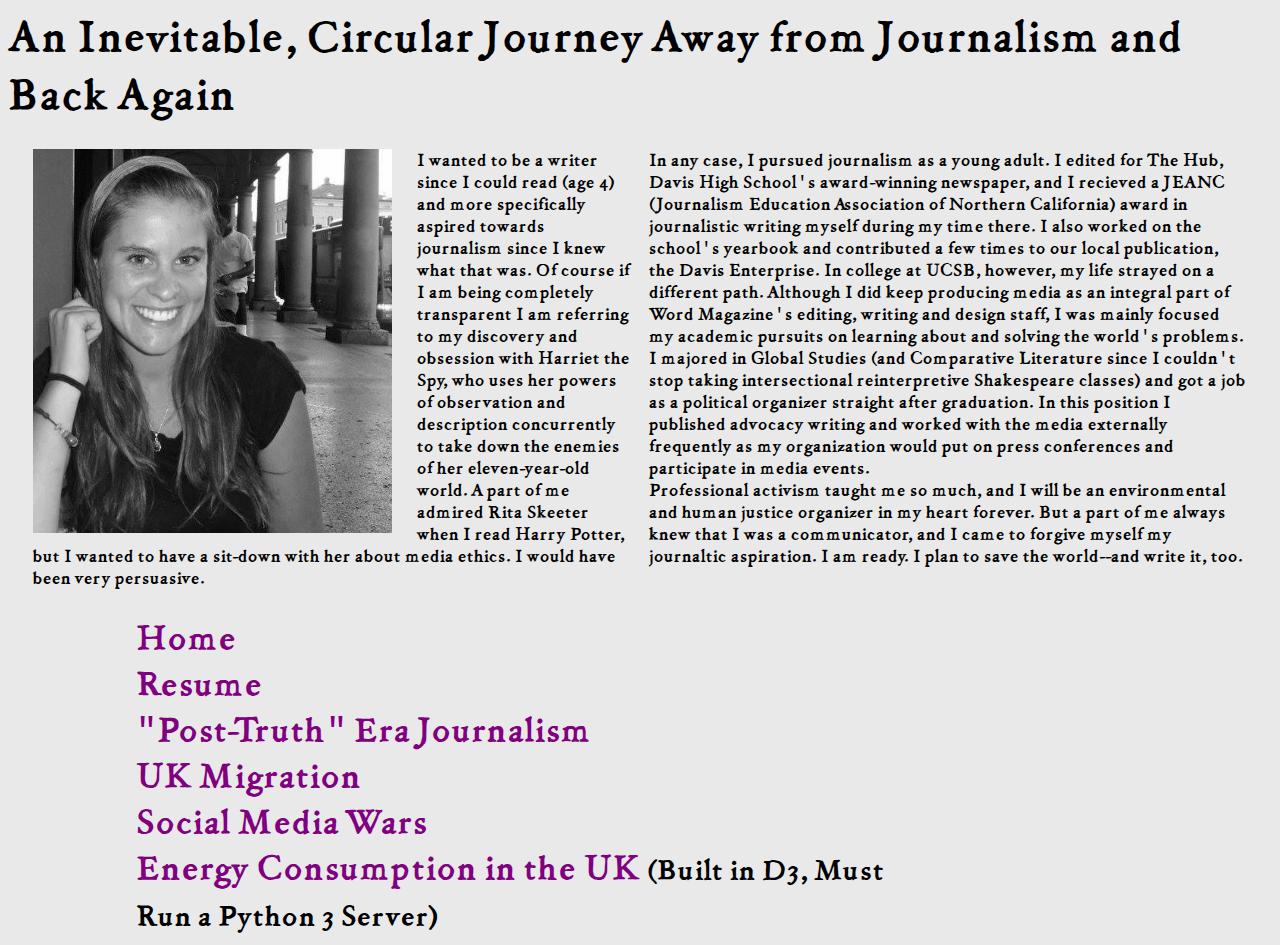
<file: aboutme.html>
<!Doctype html>
<html lang="en">
<head>
  <link rel="stylesheet" href="main_home.css">
  <meta name="viewport" content="width=device-width, initial-scale=1.0">
  <meta charset="UTF-8">
  <title>Becca Thomas Loux</title> <!--title of page, shows up in tab on some browsers, but not a page element-->
</head>
<body>
  <div class="flex-wrapper">
    <header>
      <h1 class="introheadline">An Inevitable, Circular Journey Away from Journalism and Back Again</h1>
    </header>
    <section class="intro">
      <img class= "me" src="me.jpg" alt="me" height="30%" width="90%">
      <p>I wanted to be a writer since I could read (age 4) and more specifically aspired towards journalism since I knew what that was. Of course if I am being completely transparent I am referring to my discovery and obsession with Harriet the Spy, who uses her powers of observation and description concurrently to take down the enemies of her eleven-year-old world. A part of me admired Rita Skeeter when I read Harry Potter, but I wanted to have a sit-down with her about media ethics. I would have been very persuasive.</p>
    <p>In any case, I pursued journalism as a young adult. I edited for The Hub, Davis High School's award-winning newspaper, and I recieved a JEANC (Journalism Education Association of Northern California) award in journalistic writing myself during my time there. I also worked on the school's yearbook and contributed a few times to our local publication, the Davis Enterprise. In college at UCSB, however, my life strayed on a different path. Although I did keep producing media as an integral part of Word Magazine's editing, writing and design staff, I was mainly focused my academic pursuits on learning about and solving the world's problems. I majored in Global Studies (and Comparative Literature since I couldn't stop taking intersectional reinterpretive Shakespeare classes) and got a job as a political organizer straight after graduation. In this position I published advocacy writing and worked with the media externally frequently as my organization would put on press conferences and participate in media events.
    </p>
  <p>Professional activism taught me so much, and I will be an environmental and human justice organizer in my heart forever. But a part of me always knew that I was a communicator, and I came to forgive myself my journaltic aspiration. I am ready. I plan to save the world--and write it, too.</p>
</section>
<div>
  <ul class = "linkso">
    <li><a class="links" href="index.html">Home</a></li>
    <li><a class="links" href="resume.html">Resume</a></li>
    <li><a class="links" href="posttruth.html">"Post-Truth" Era Journalism</a></li>
    <li><a class="links" href="immigrationstory.html">UK Migration</a></li>
    <li><a class="links" href="index_hash.html">Social Media Wars</a></li>
    <li><a class="links" href="indexEC.html">Energy Consumption in the UK <small>(Built in D3, Must Run a Python 3 Server)</small></a></li>
  </ul>
</div>
</body>
</html>
</file>
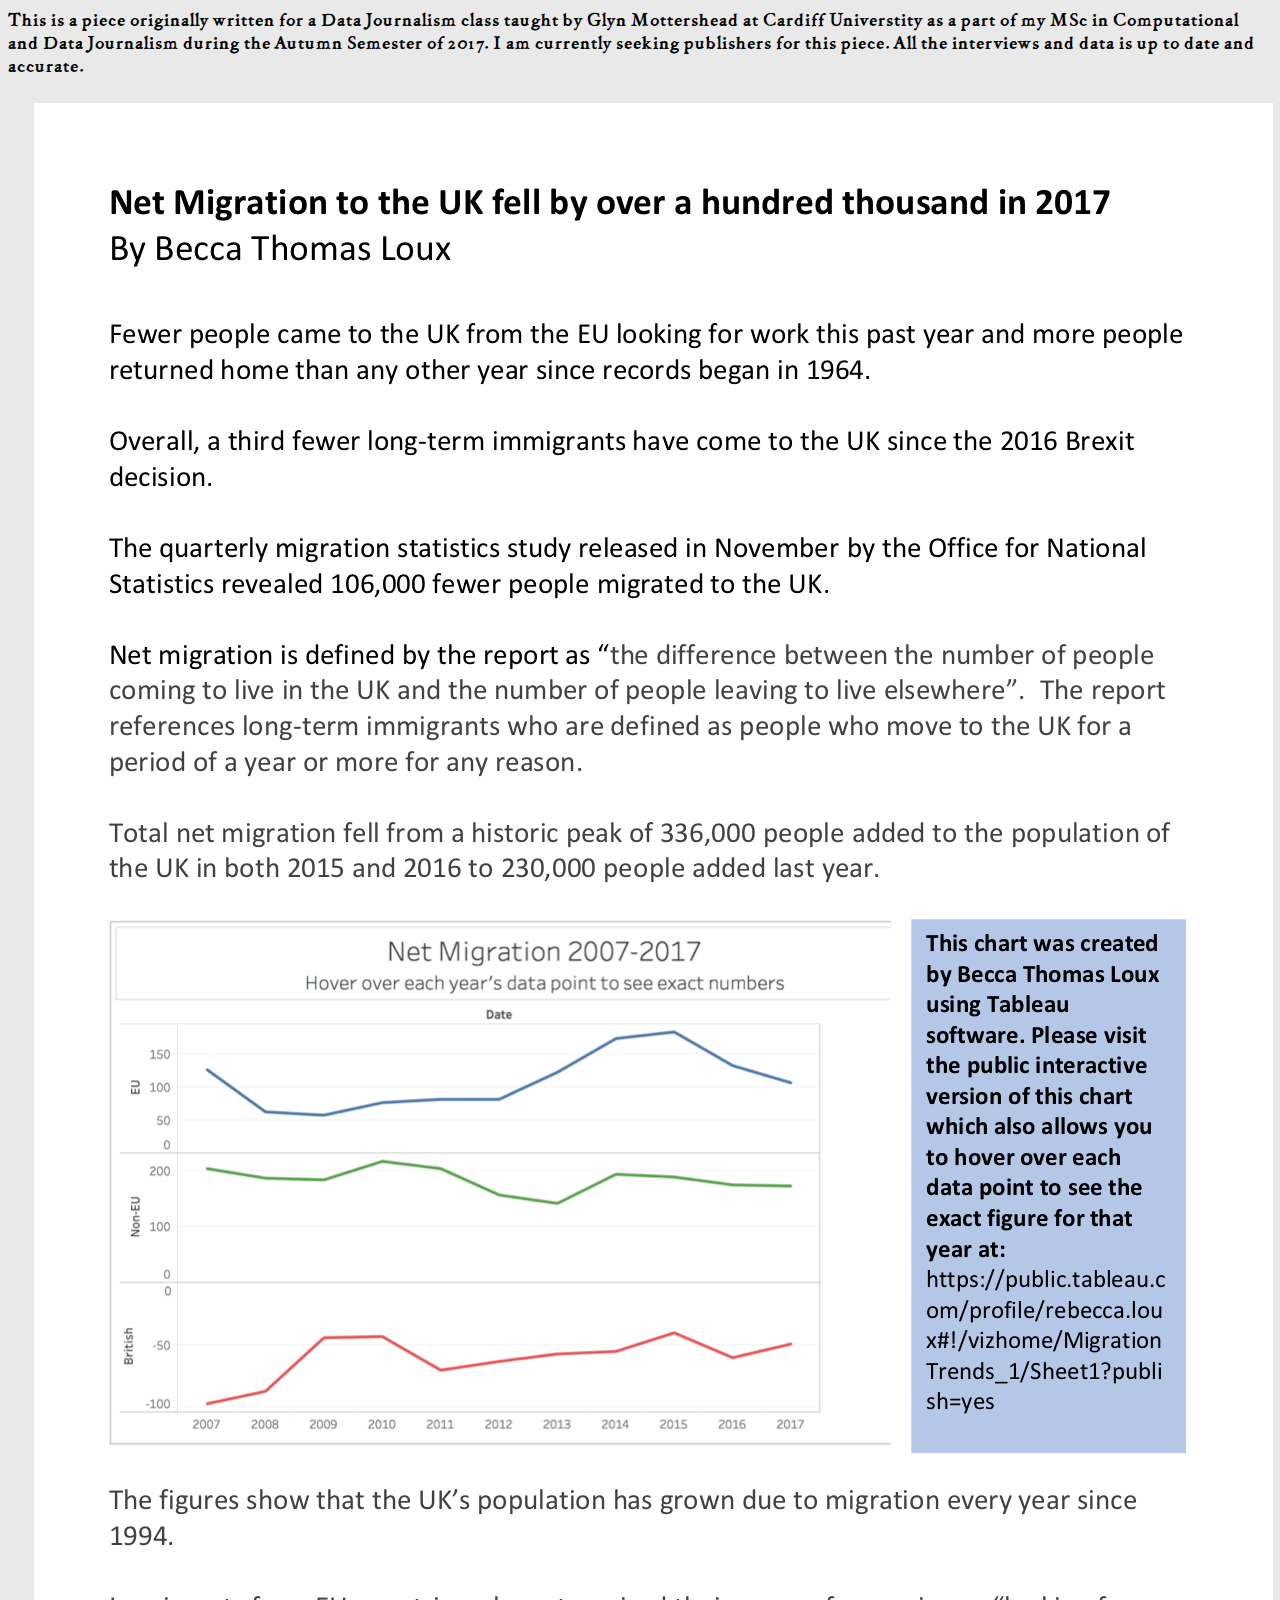
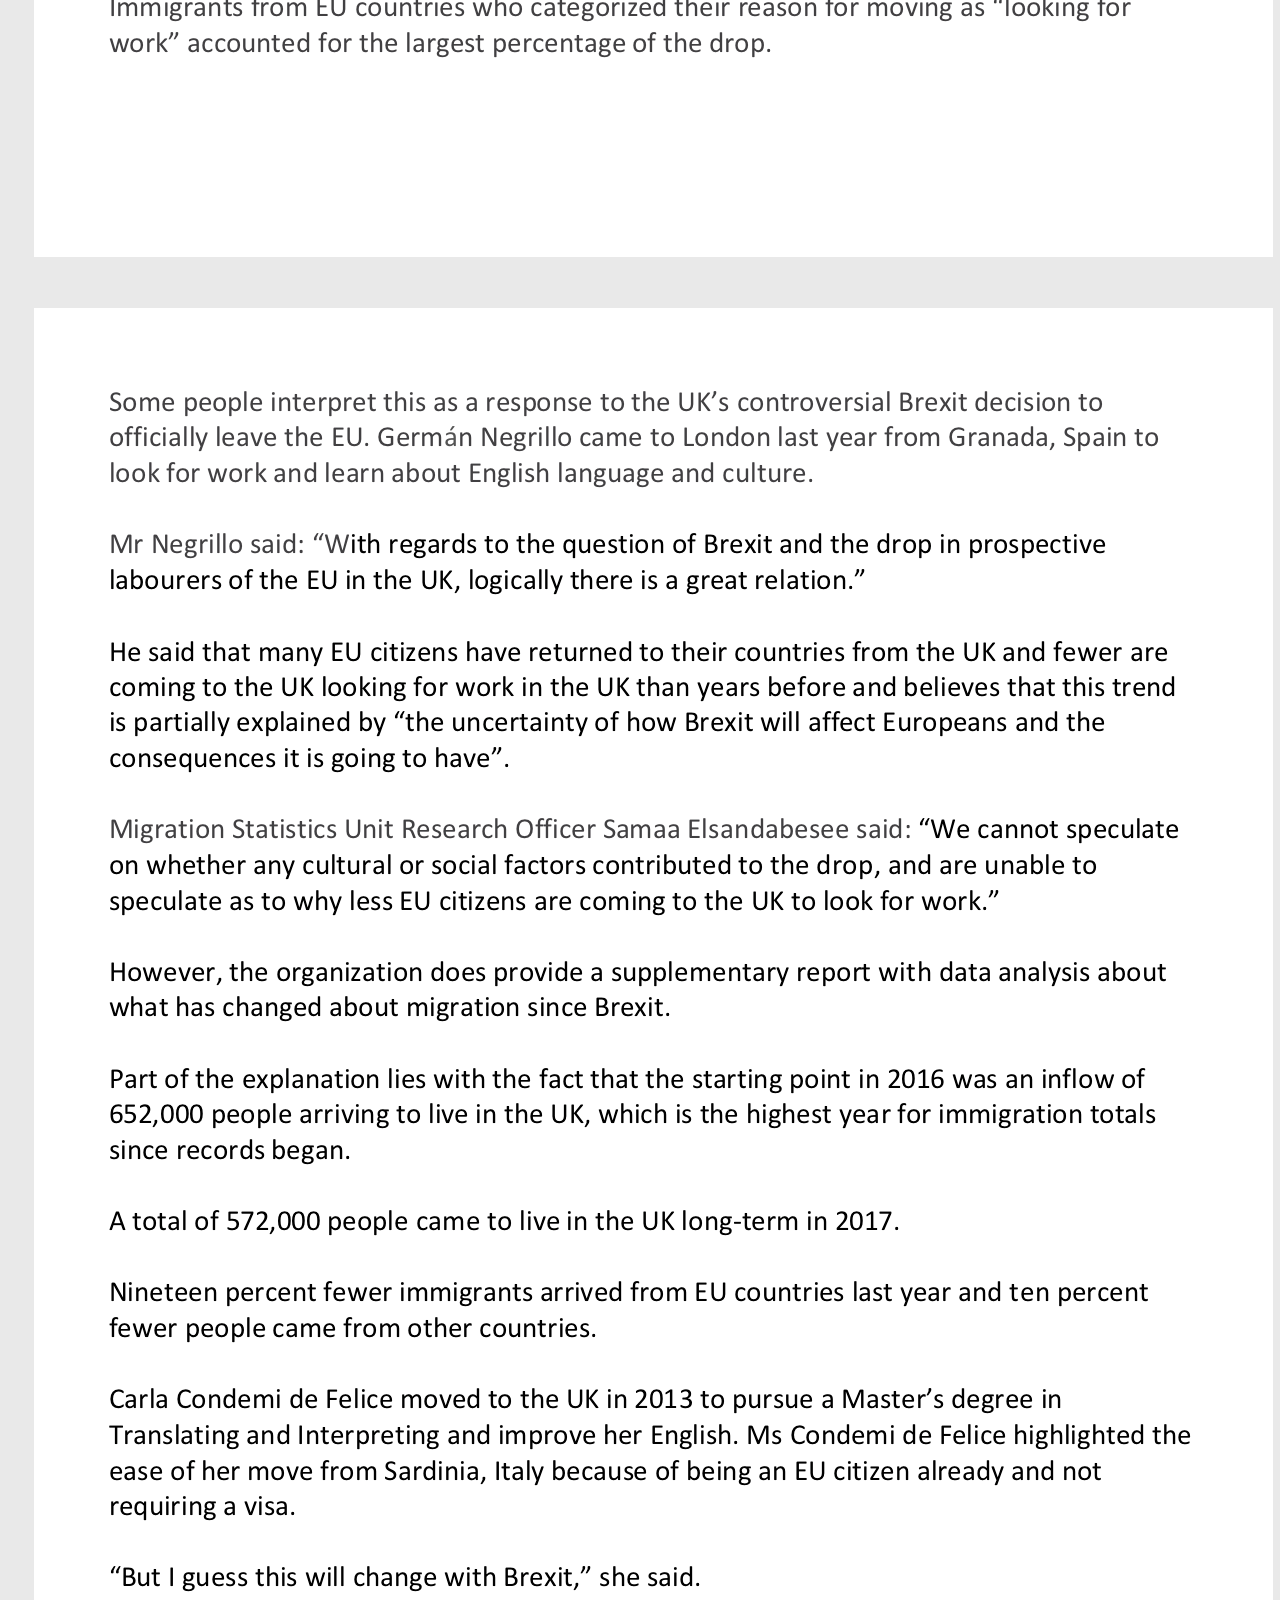
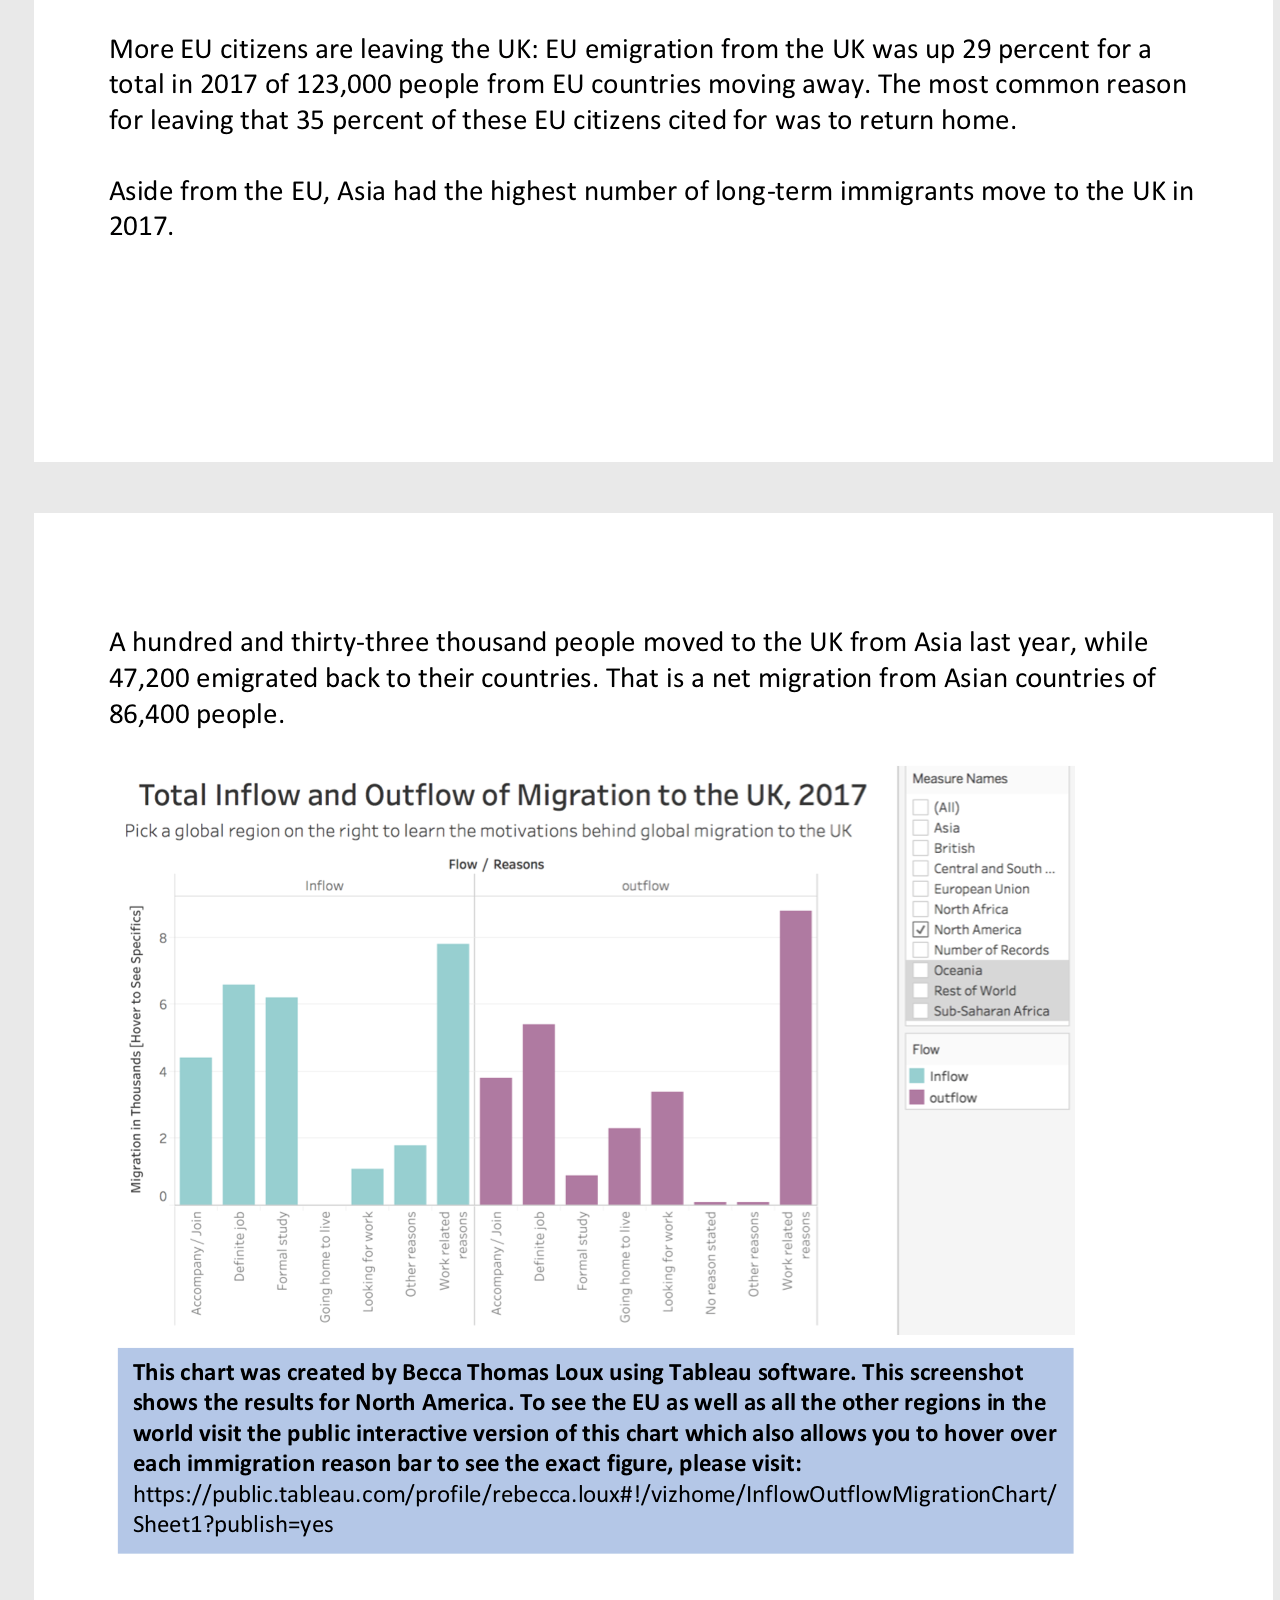
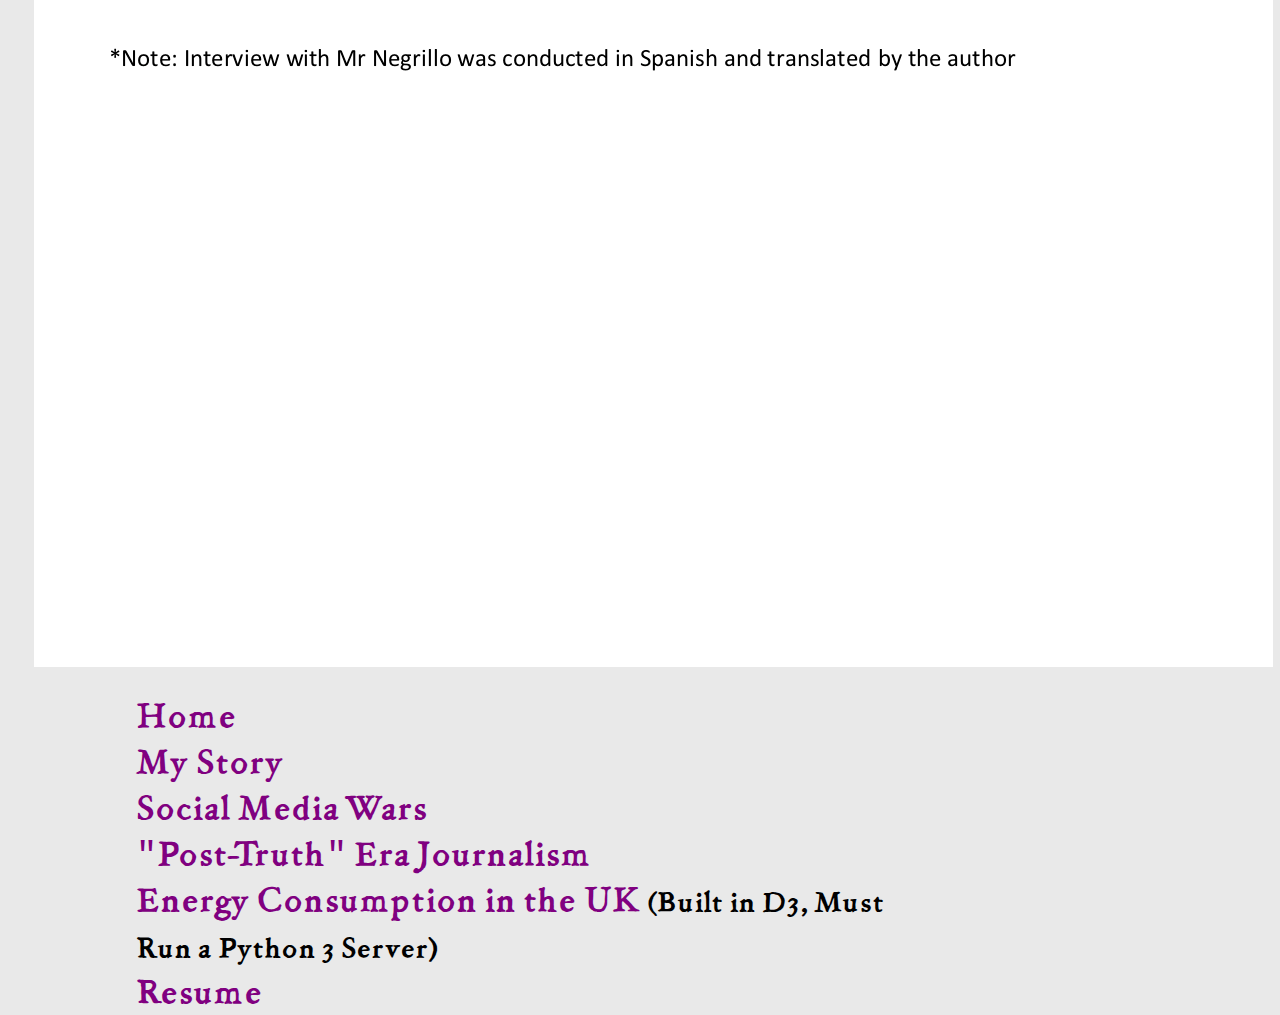
<file: immigrationstory.html>
<!Doctype html>
<html lang="en">
<head>
  <link rel="stylesheet" href="main_home.css">
  <meta name="viewport" content="width=device-width, initial-scale=1.0">
  <meta charset="UTF-8">
  <title>Becca Thomas Loux</title> <!--title of page, shows up in tab on some browsers, but not a page element-->
</head>
<body>
  <div>
<h1 class="expl">This is a piece originally written for a Data Journalism class taught by Glyn Mottershead at Cardiff Universtity as a part of my MSc in Computational and Data Journalism during the Autumn Semester of 2017. I am currently seeking publishers for this piece. All the interviews and data is up to date and accurate.</h1>
<article>
  <img class="article" src="page_one.png" alt="pgone">
  <img class="article" src="page_2.png" alt="pgtwo">
  <img class="article" src="page_3.png" alt="pgthree">
</article>
  <div>
    <ul class = "linkso">
      <li><a class="links" href="index.html">Home</a></li>
      <li><a class="links" href="aboutme.html">My Story</a></li>
      <li><a class="links" href="index_hash.html">Social Media Wars</a></li>
      <li><a class="links" href="posttruth.html">"Post-Truth" Era Journalism</a></li>
      <li><a class="links" href="indexEC.html">Energy Consumption in the UK <small>(Built in D3, Must Run a Python 3 Server)</small></a></li>
      <li><a class="links" href="resume.html">Resume</a></li>
    </ul>
  </div>
</body>
</html>
</file>
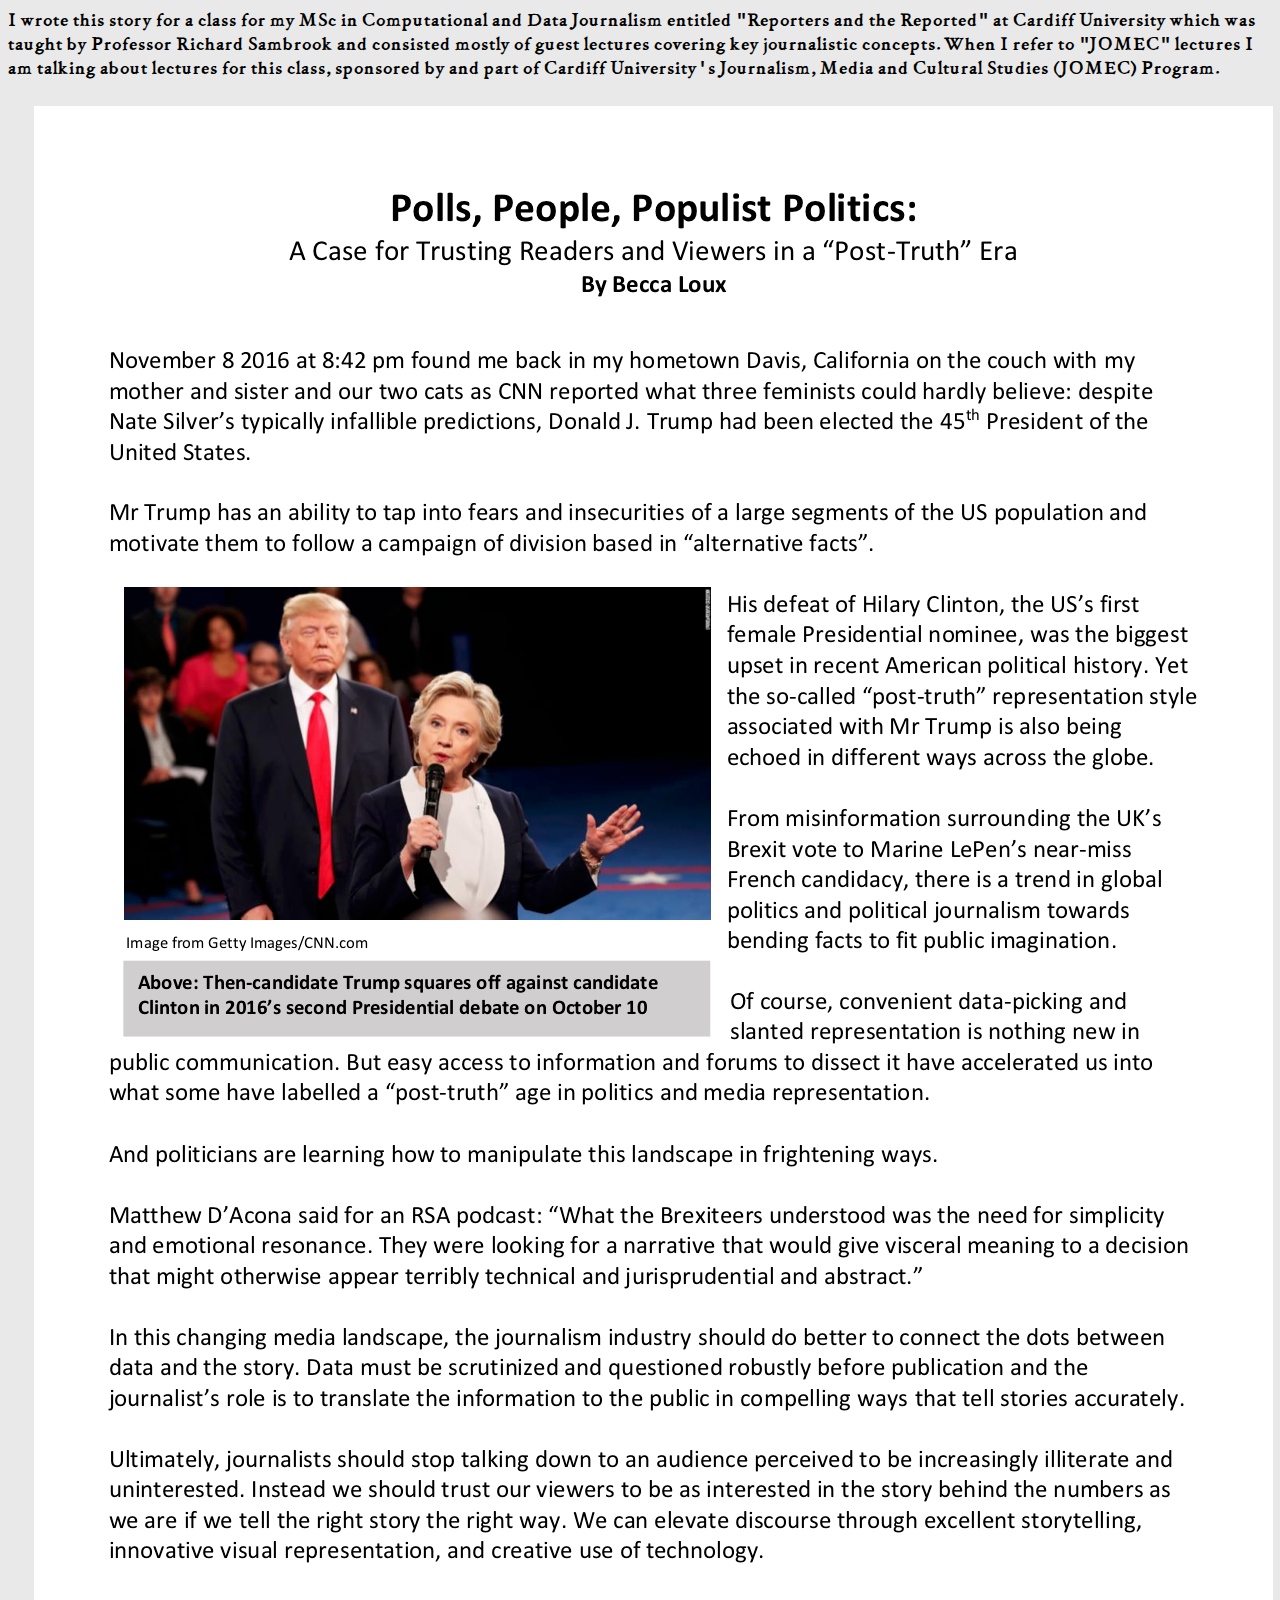
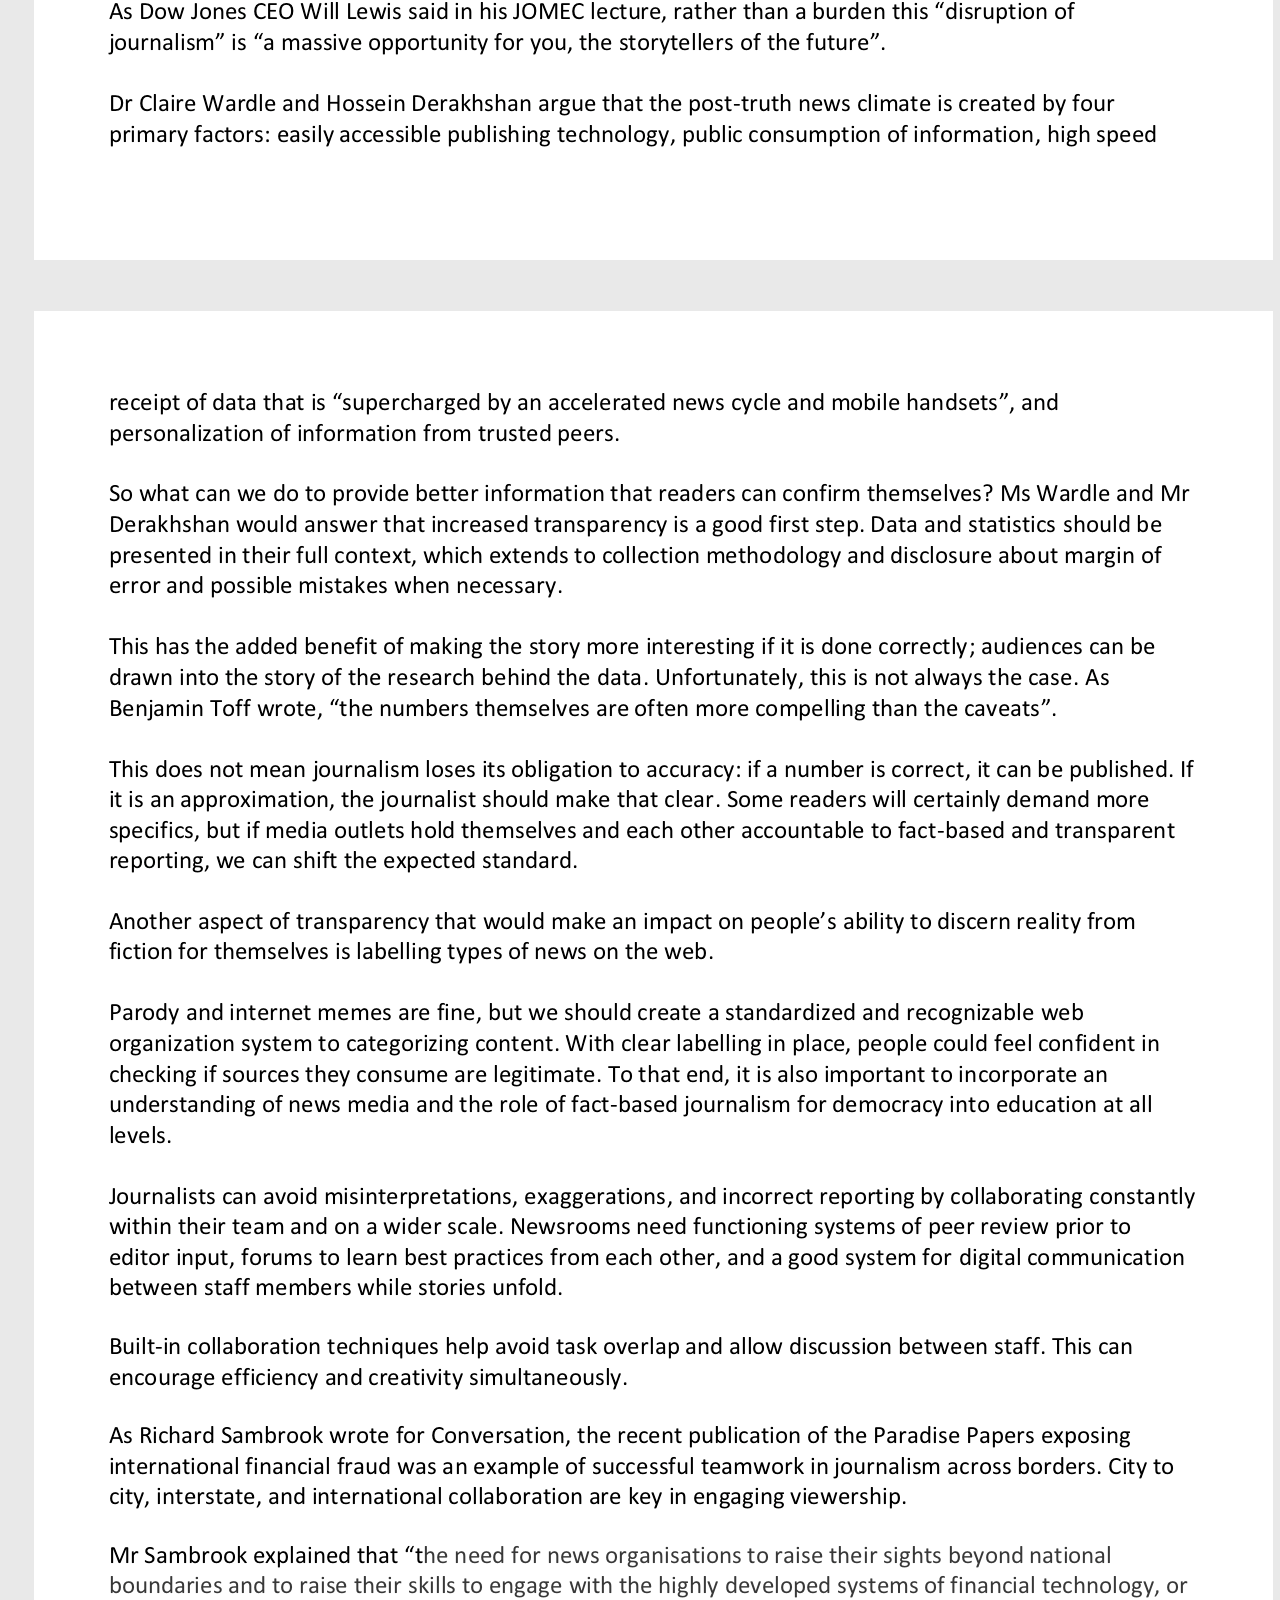
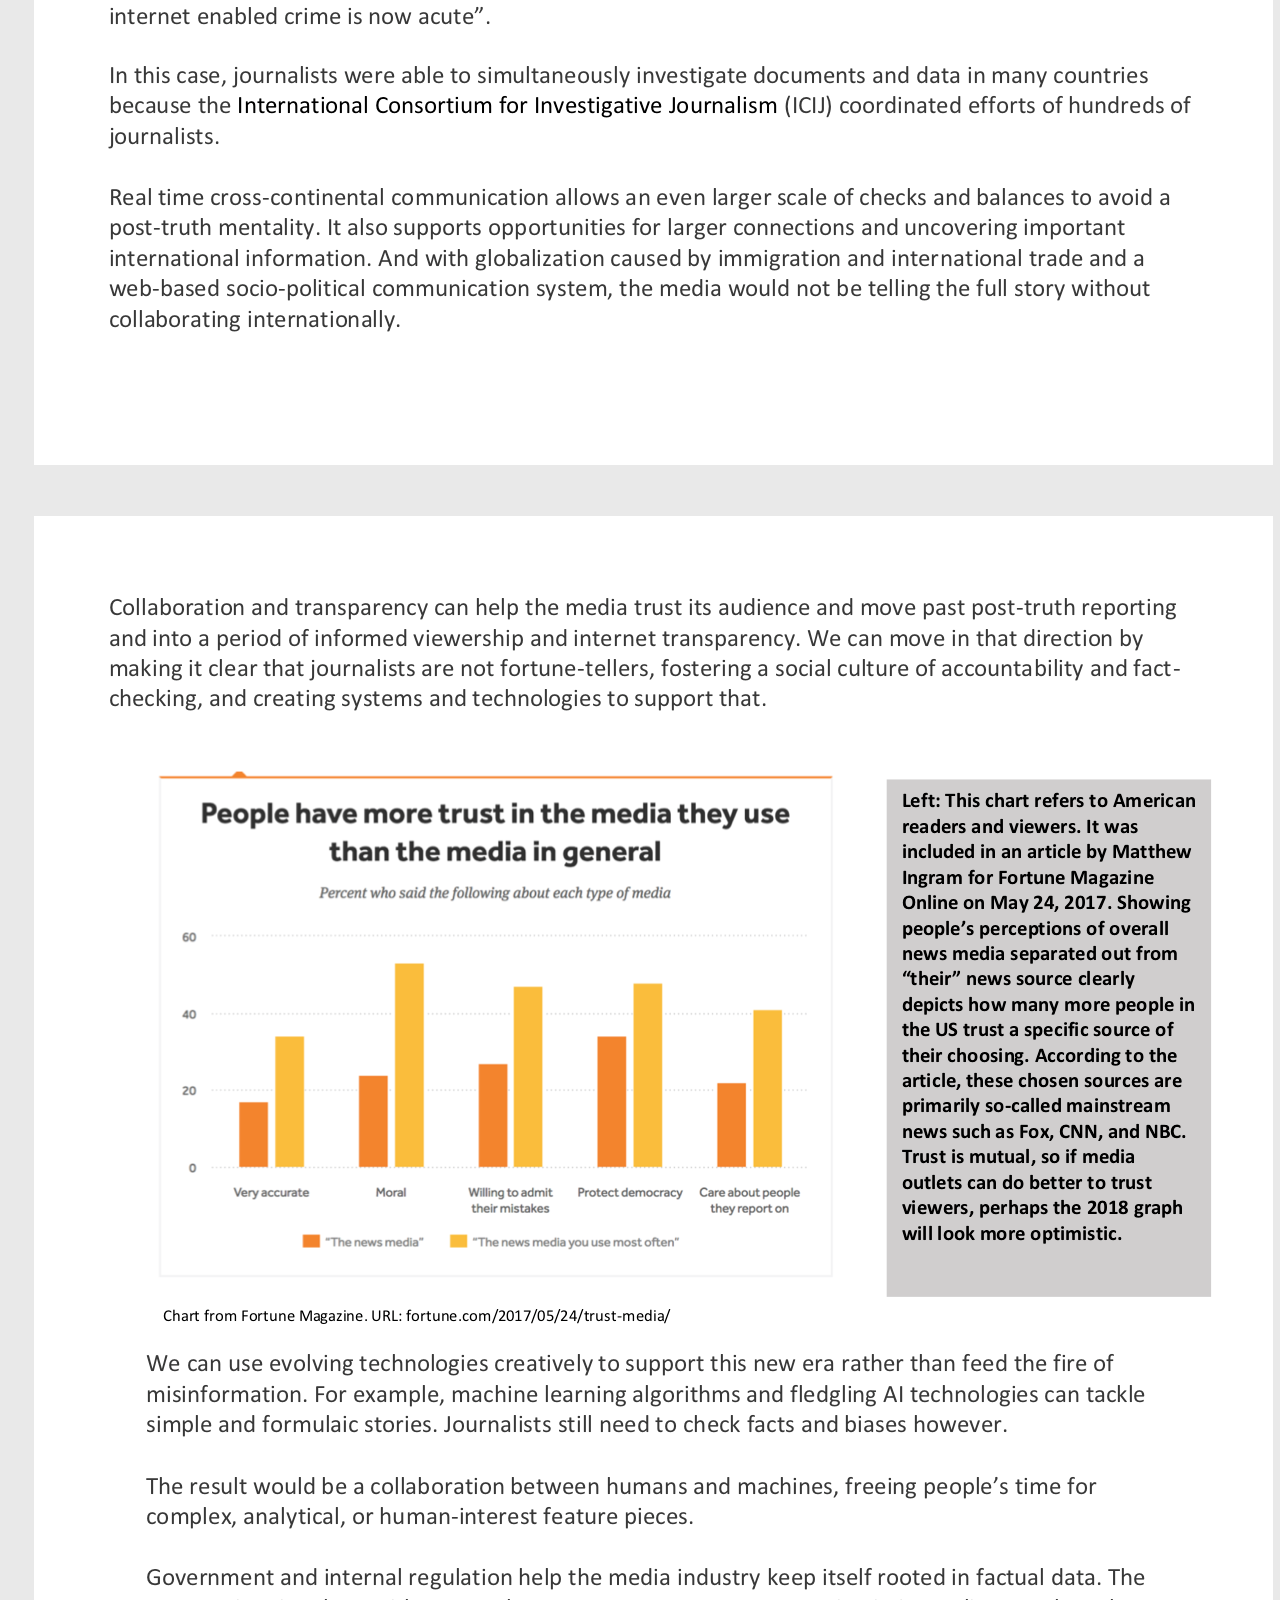
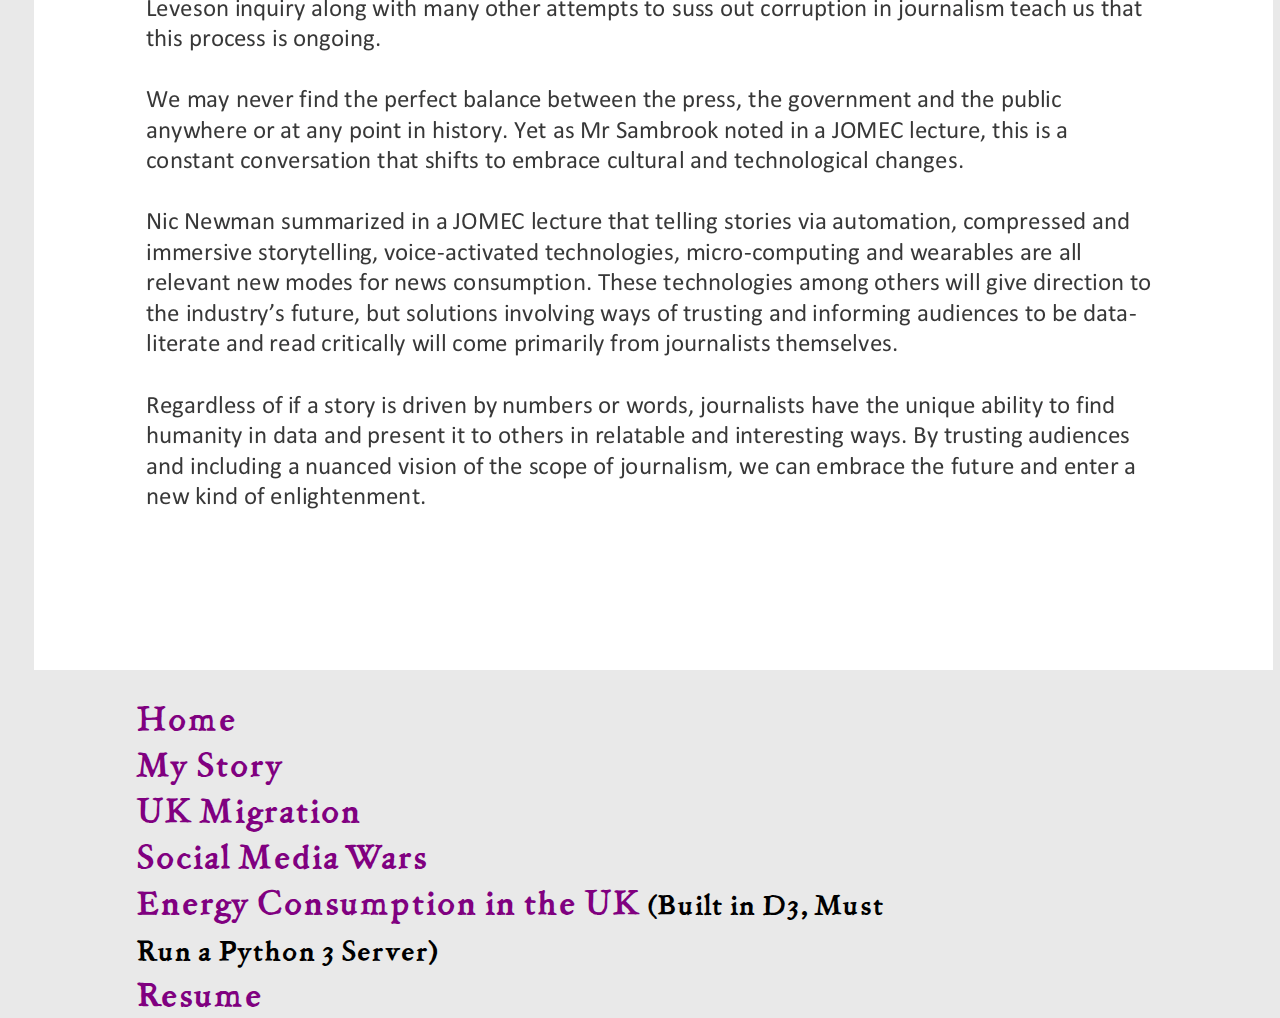
<file: posttruth.html>
<!Doctype html>
<html lang="en">
<head>
  <link rel="stylesheet" href="main_home.css">
  <meta name="viewport" content="width=device-width, initial-scale=1.0">
  <meta charset="UTF-8">
  <title>Becca Thomas Loux</title> <!--title of page, shows up in tab on some browsers, but not a page element-->
</head>
<body>
  <div>
    <header>
      <h1 class="expl">I wrote this story for a class for my MSc in Computational and Data Journalism entitled "Reporters and the Reported" at Cardiff University which was taught by Professor Richard Sambrook and consisted mostly of guest lectures covering key journalistic concepts. When I refer to "JOMEC" lectures I am talking about lectures for this class, sponsored by and part of Cardiff University's Journalism, Media and Cultural Studies (JOMEC) Program.</h1>
    </header>
<article>
  <img class="article" src="polls.png" alt="psttrth">
  <img class="article" src="people.png" alt="psttrth2">
  <img class="article" src="poppol.png" alt="psttrth3">
</article>
<div>
  <ul class = "linkso">
    <li><a class="links" href="index.html">Home</a></li>
    <li><a class="links" href="aboutme.html">My Story</a></li>
    <li><a class="links" href="immigrationstory.html">UK Migration</a></li>
    <li><a class="links" href="index_hash.html">Social Media Wars</a></li>
    <li><a class="links" href="indexEC.html">Energy Consumption in the UK <small>(Built in D3, Must Run a Python 3 Server)</small></a></li>
    <li><a class="links" href="resume.html">Resume</a></li>
  </ul>
</div>
</body>
</html>
</file>
<file: main_home.css>
html, body * { /*creates a standard for the whole set of pages !!This CSS styles every HTML page in my website! One of my biggest challenges was keeping everything doing only what I wanted from so many different HTML pages, but it was worth the challenge. I feel that drawing from one CSS makes the code easier to understand and more reproducable*/
  box-sizing:border-box;
  margin: 0px;
  padding: 0px;
  font-family: thisFont, Lucida Sans Typewriter, Courier New, Courier, monospace;
  color: black;
}
body {
  background-color: #E9E9E9;
  font-size: calc(2rem + 0.25vw);
  font-family: Lucida Sans Typewriter, Courier New, Courier, monospace; /* multiple fonts so if a browser doesn't support one, there is a back-up*/
}
@font-face {
  font-family: thisFont;
  src: url(JMHLegajoBold.otf); /* Some classmates gave me the idea of finding a custom font and storing it in the directory with the coding pages. I browsed for a long time for something that fit the vibe I was going for, but I ended up loving this font. Along with the black and white photo I chose, it creates a feeling of timelessness in activism, even though we're talking about computer-driven organizing techniques.*/
}
.article {
  padding: 2vw;

}

.rezz {
  padding: 2vw;
}
.social {
  font-size: 11vw;
  padding:1.2vw;
}
.expl {
  font-size: calc(.75rem + 0.5vw);
  background-color: #E9E9E9;
}
.home {
  text-align: center;
}
.links {
  text-decoration: none;
  flex-direction: row;
  align-content: space-around;
  color: purple;
}
.linksh {
  text-align: center;
}
.linkso {
  float: right;
  list-style: none;
  padding-right: 30vw;
  padding-left: 10vw;
}
.introheadline {
  font-size: calc(2.2rem + 0.75vw);
  padding-bottom: 0;
}
.me {
  padding-right: 2vw;
  width: 30vw;
  height: 30vw;
}
img {
  float: left;
}
.flex-wrapper {
  display: flex;
  flex-wrap: wrap;
  justify-content: flex-start;
}
.intro{
  font-size: .5em;
  column-count: 2;
  padding: 2%;
  text-align: left;
}
footer {
  text-align: center;
  justify-content: center;
  align-items: center;
  display: flex;
}
footer ul {
  text-align: center;
  display: flex;
  justify-content: center;
}
@media only screen and (max-width:500px){ /*for mobile devices*/
  /*these media queries target most of the elements of the website*/

    .h1{
      flex-direction: column;
      flex-flow: column;
    }
    .h2{
      flex-direction: column;
      flex-flow: column;
    }
  .h3{
    flex-direction: column;
    flex-flow: column;
  }
.intro {
  flex-direction: column;
  flex-flow: column;
}
    .flex-wrapper{
      flex-direction: row;
    }
.me {
  flex-direction: column;
  flex-flow: column;
}
.introheadline {
  flex-direction: column;
  flex-flow: column;
}
.article {
  flex-direction: column;
  flex-flow: column;
}
footer {
  flex-direction: column;
  flex-flow: column;
}

.social {
  flex-direction: column;
  flex-flow: column;
}
.expl {
  flex-direction: column;
  flex-flow: column;
}
.home {
  flex-direction: column;
  flex-flow: column;
}
.links {
  flex-direction: column;
  flex-flow: column;
}
  }
</file>
